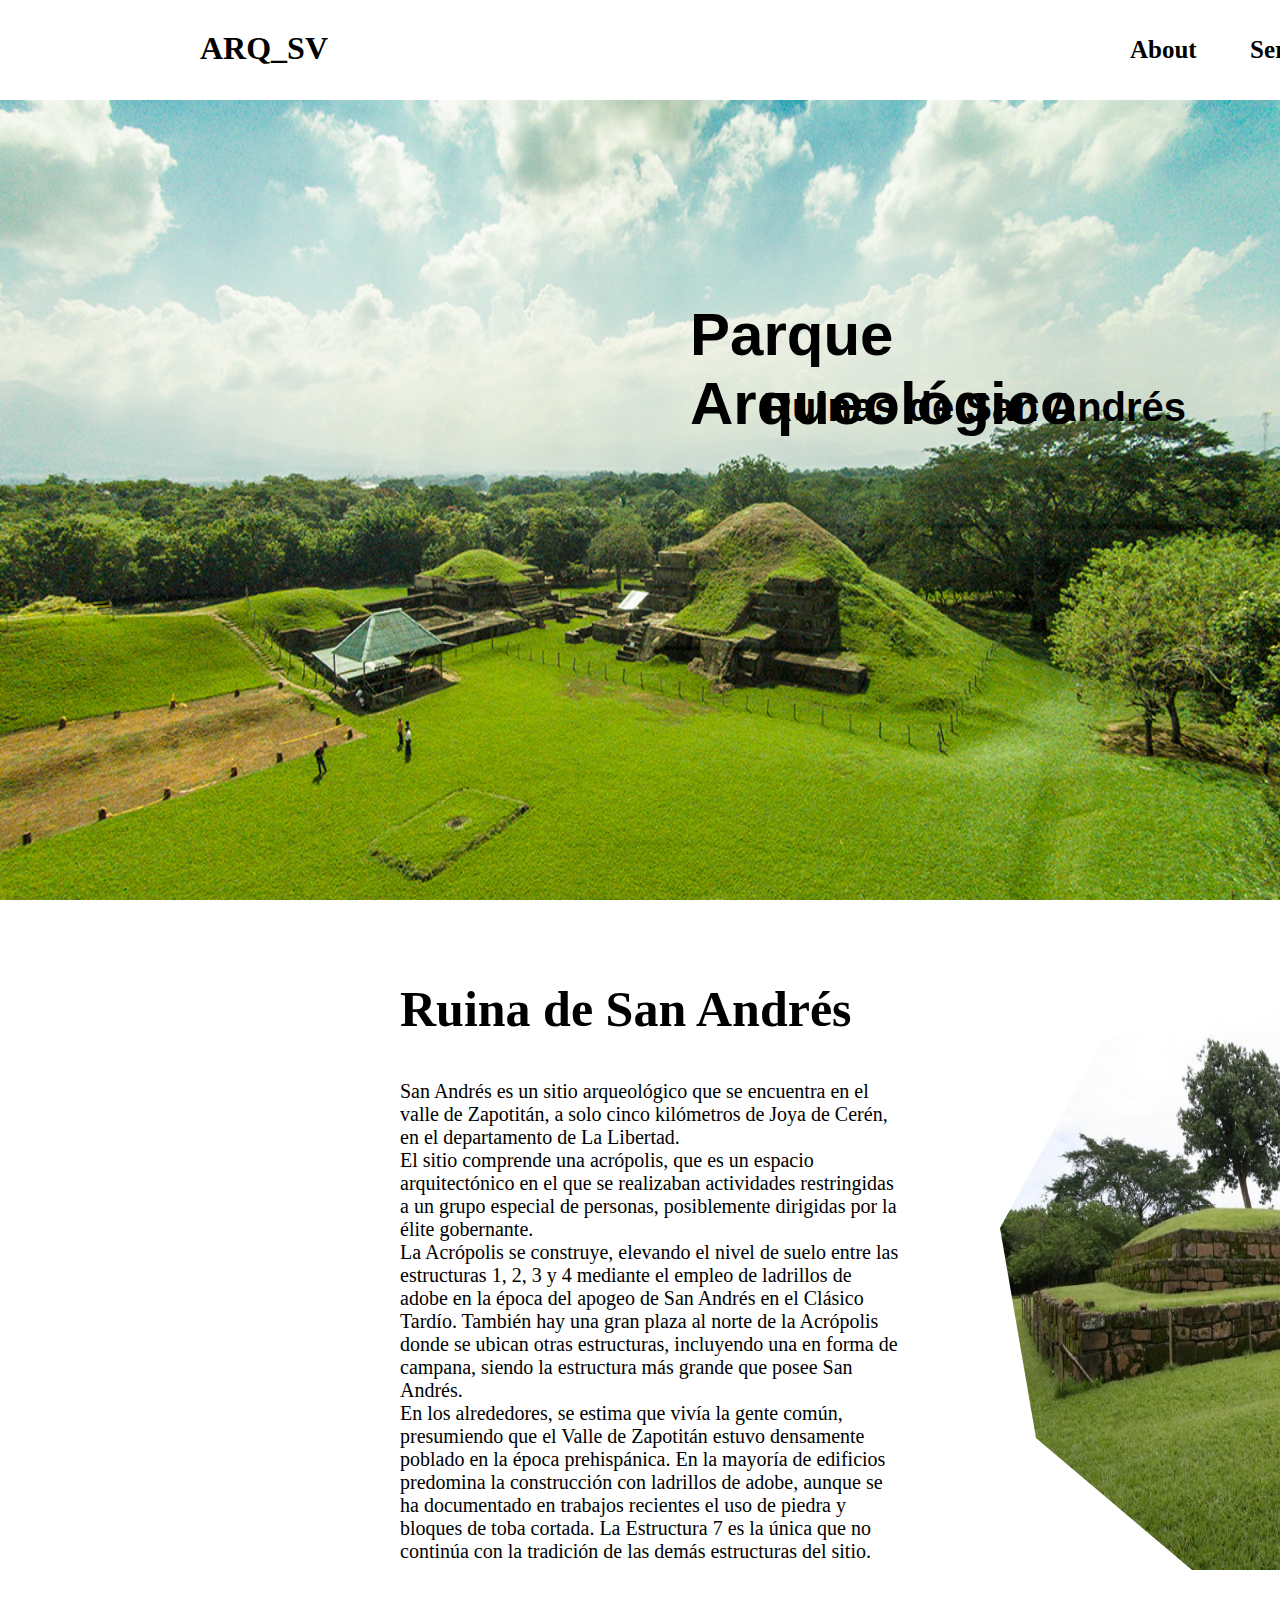
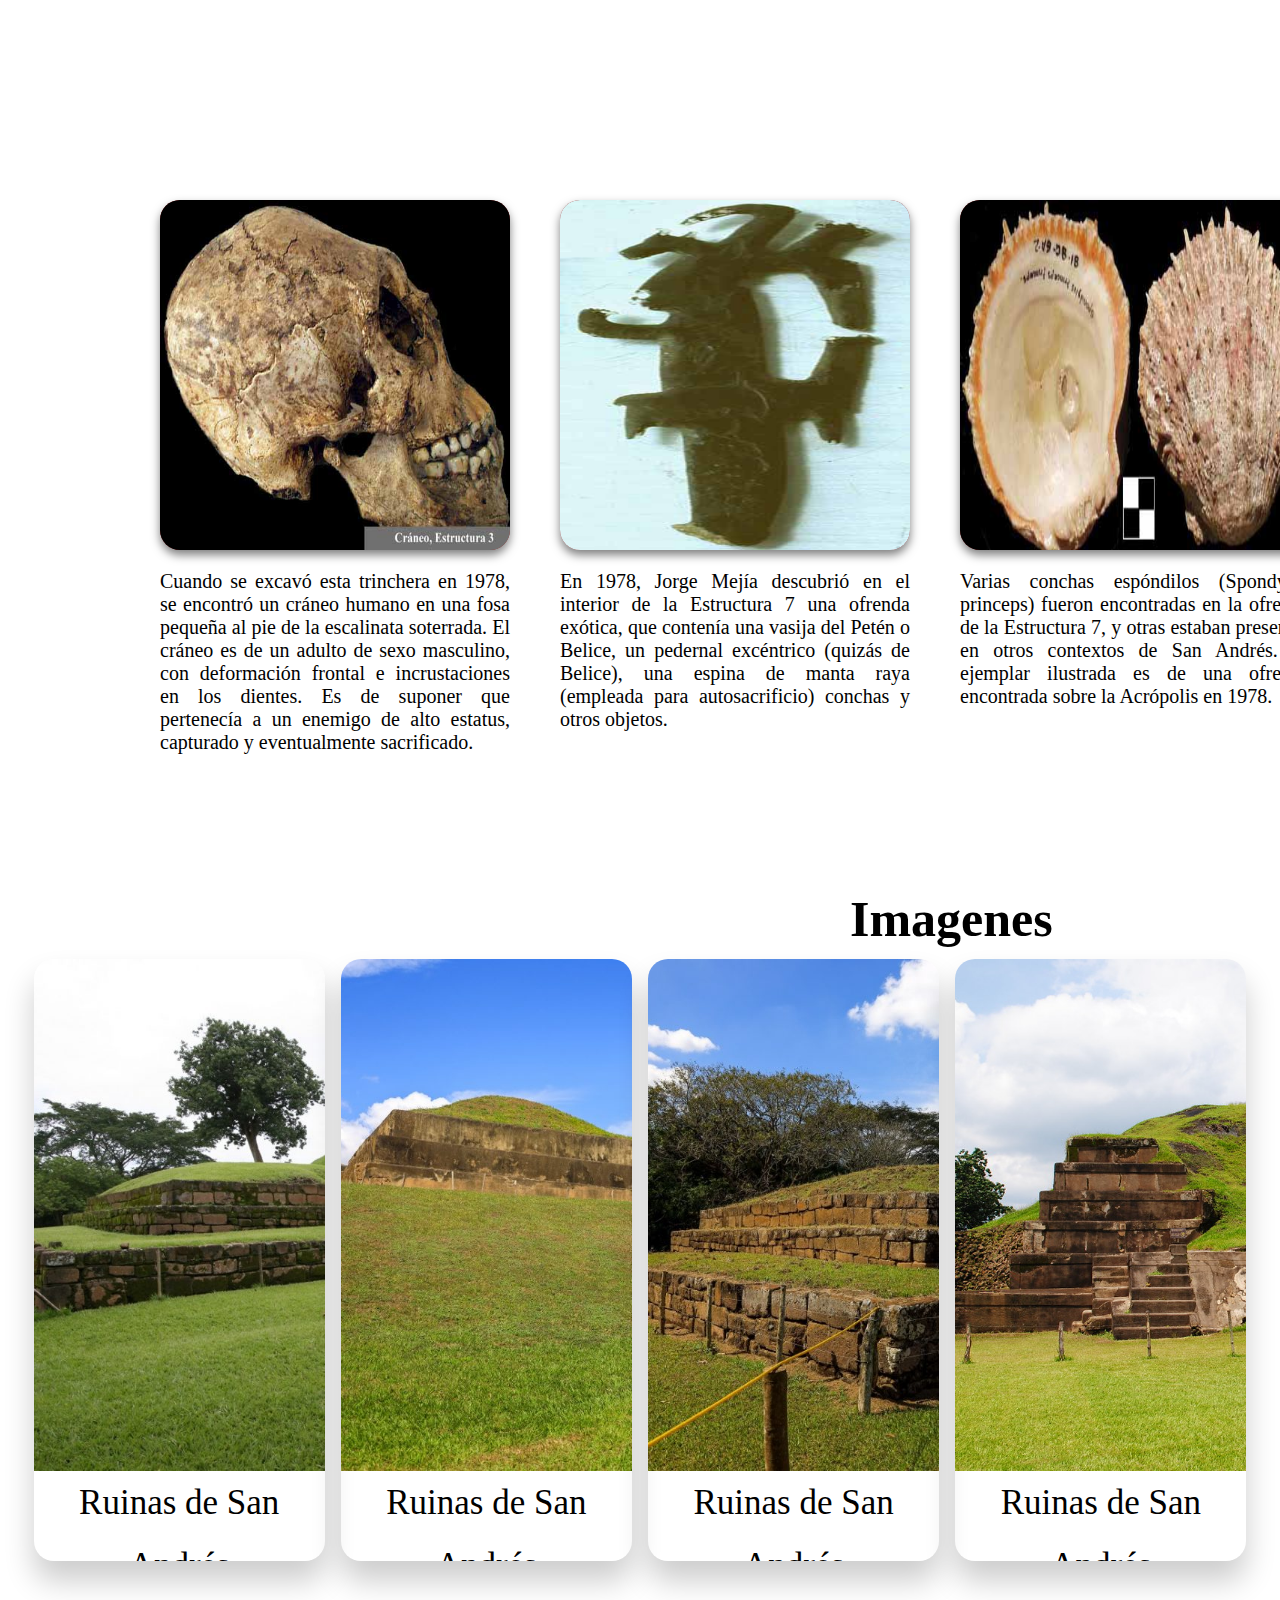
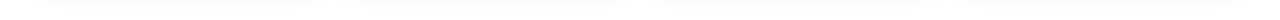
<file: PARCIAL.HTML/sitios arqueologicos/San Andrés/inde.html>
<!DOCTYPE html>
<html lang="es">
<head>
    <meta charset="UTF-8">
    <meta http-equiv="X-UA-Compatible" content="IE=edge">
    <meta name="viewport" content="width=device-width, initial-scale=1.0">
    <link rel="stylesheet" href="Style.css">
    <link rel="stylesheet" href="https://cdnjs.cloudflare.com/ajax/libs/font-awesome/6.2.0/css/all.min.css">
    <link rel="stylesheet" href="https://code.jquery.com/jquery-3.6.1.min.js">
    <meta name="viewport" content="width=
    , initial-scale=1.0">
    <title>Document</title>
</head>
<body>
    <div class="todo">
        <div class="parteiconos">
            <h1>ARQ_SV</h1>
            <h2>Services</h2>
            <h3>About</h3>
            <div id="icono">
                <a href="index.html"><i class="fa-solid fa-house-chimney"></i></a
                <img src="logo.png" alt="">
            </div>
            <div id="img">
                <img src="fondo.jpg" alt="">
                <h2>Parque Arqueológico</h2>
                <h1>Ruinas de San Andrés</h1>
            </div>
            
            <div class="imginfo">
                <img id="imagen1" src="San-Andres-1024x682.jpg" alt="">
    
            <div class="imagenA">
                <h1>Ruina de San Andrés</h1>
                <p id="parrafo">
                    San Andrés es un sitio arqueológico que se encuentra en el valle de Zapotitán, a solo cinco kilómetros de Joya de Cerén, en el departamento de La Libertad.
                    <br>
                    El sitio comprende una acrópolis, que es un espacio arquitectónico en el que se realizaban actividades restringidas a un grupo especial de personas, posiblemente dirigidas por la élite gobernante.
                    <br>
                    La Acrópolis se construye, elevando el nivel de suelo entre las estructuras 1, 2, 3 y 4 mediante el empleo de ladrillos de adobe en la época del apogeo de San Andrés en el Clásico Tardío. También hay una gran plaza al norte de la Acrópolis donde se ubican otras estructuras, incluyendo una en forma de campana, siendo la estructura más grande que posee San Andrés.
                    <br>
                    En los alrededores, se estima que vivía la gente común, presumiendo que el Valle de Zapotitán estuvo densamente poblado en la época prehispánica. En la mayoría de edificios predomina la construcción con ladrillos de adobe, aunque  se ha documentado en trabajos recientes el uso de piedra y bloques de toba cortada. La Estructura 7 es la única que no continúa con la tradición de las demás estructuras del sitio.
                </p>
            </div>
    
            <div id="objetoa">
                <img src="img1.jpg" alt="">
                <p>
                    Cuando se excavó esta trinchera en 1978, se encontró un cráneo humano en una fosa pequeña al pie de la escalinata soterrada. El cráneo es de un adulto de sexo masculino, con deformación frontal e incrustaciones en los dientes. Es de suponer que pertenecía a un enemigo de alto estatus, capturado y eventualmente sacrificado.
                </p>
            </div>
    
            <div id="objetob">
                <img src="img2.jpg" alt="">
                <p>
                    En 1978, Jorge Mejía descubrió en el interior de la Estructura 7 una ofrenda exótica, que contenía una vasija del Petén o Belice, un pedernal excéntrico (quizás de Belice), una espina de manta raya (empleada para autosacrificio) conchas y otros objetos.
    
                </p>
            </div>
    
            <div id="objetoc">
                <img src="img3.jpg" alt="">
                <p>
                    Varias conchas espóndilos (Spondylus princeps) fueron encontradas en la ofrenda de la Estructura 7, y otras estaban presentes en otros contextos de San Andrés. El ejemplar ilustrada es de una ofrenda encontrada sobre la Acrópolis en 1978.
                </p>
            </div>
    
            <div id="objetod">
                <img src="img4.jpg" alt="">
                <p>
                    Pedernal excéntrico de la ofrenda en la Estructura 7. Izquierda: fotografía tomada en 1978 por Karen Bruhns el día del descubrimiento de la ofrenda por el investigador Jorge Mejía. Derecha: el pedernal en exhibición en el Museo Nacional.
                </p>
            </div>
    
            <div class="container">
    
                <div id="imagenes">
                    <h1>Imagenes</h1>
                </div>
    
                <div class="box">
                    <img src="San-Andres-1024x682.jpg">
                    <span>Ruinas de San Andrés</span>
                </div>
                <div class="box">
                    <img src="San-Andres-2-1024x682.jpg">
                    <span>Ruinas de San Andrés</span>
                </div>
                <div class="box">
                    <img src="San-Andres-3-1024x682.jpg">
                    <span>Ruinas de San Andrés</span>
                </div>
                <div class="box">
                    <img src="San-Andres4.jpg">
                    <span>Ruinas de San Andrés</span>
                </div>
            </div>
        </div>
    </div>
</body>
</html>
</file>
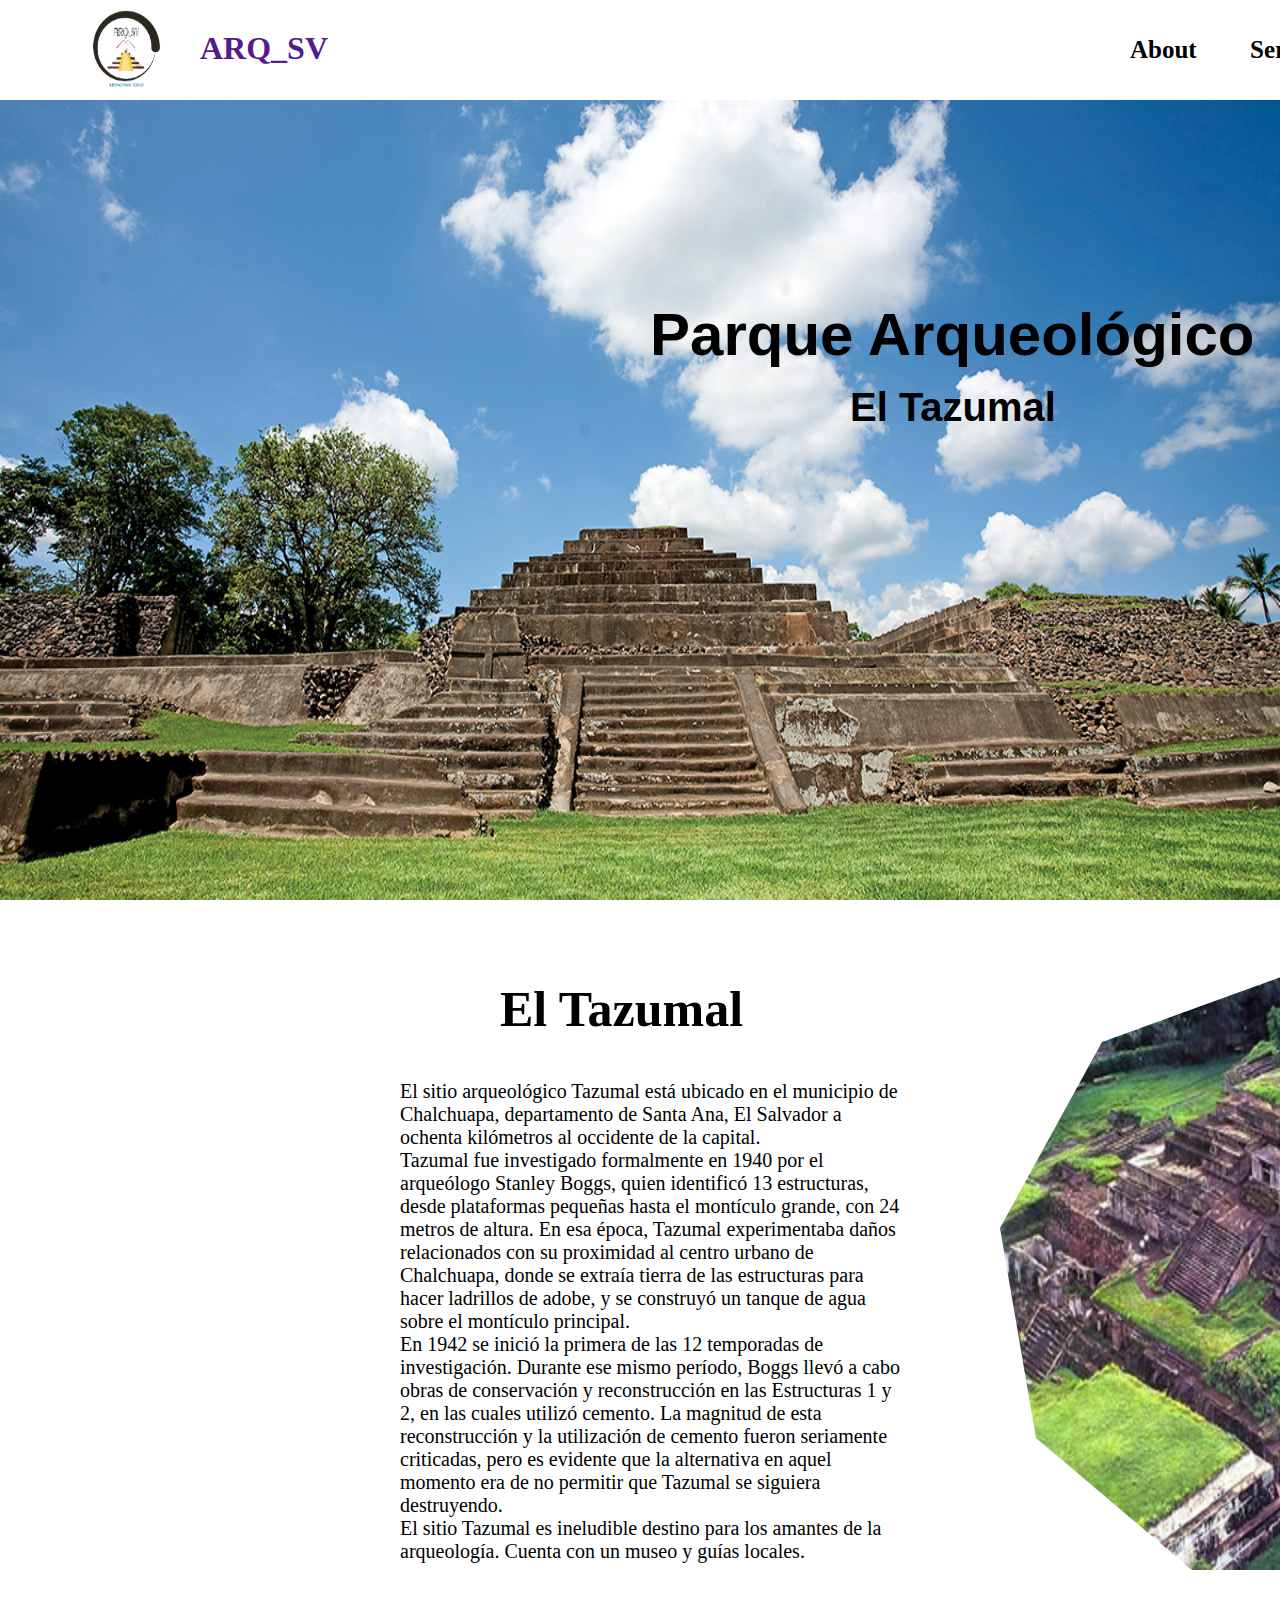
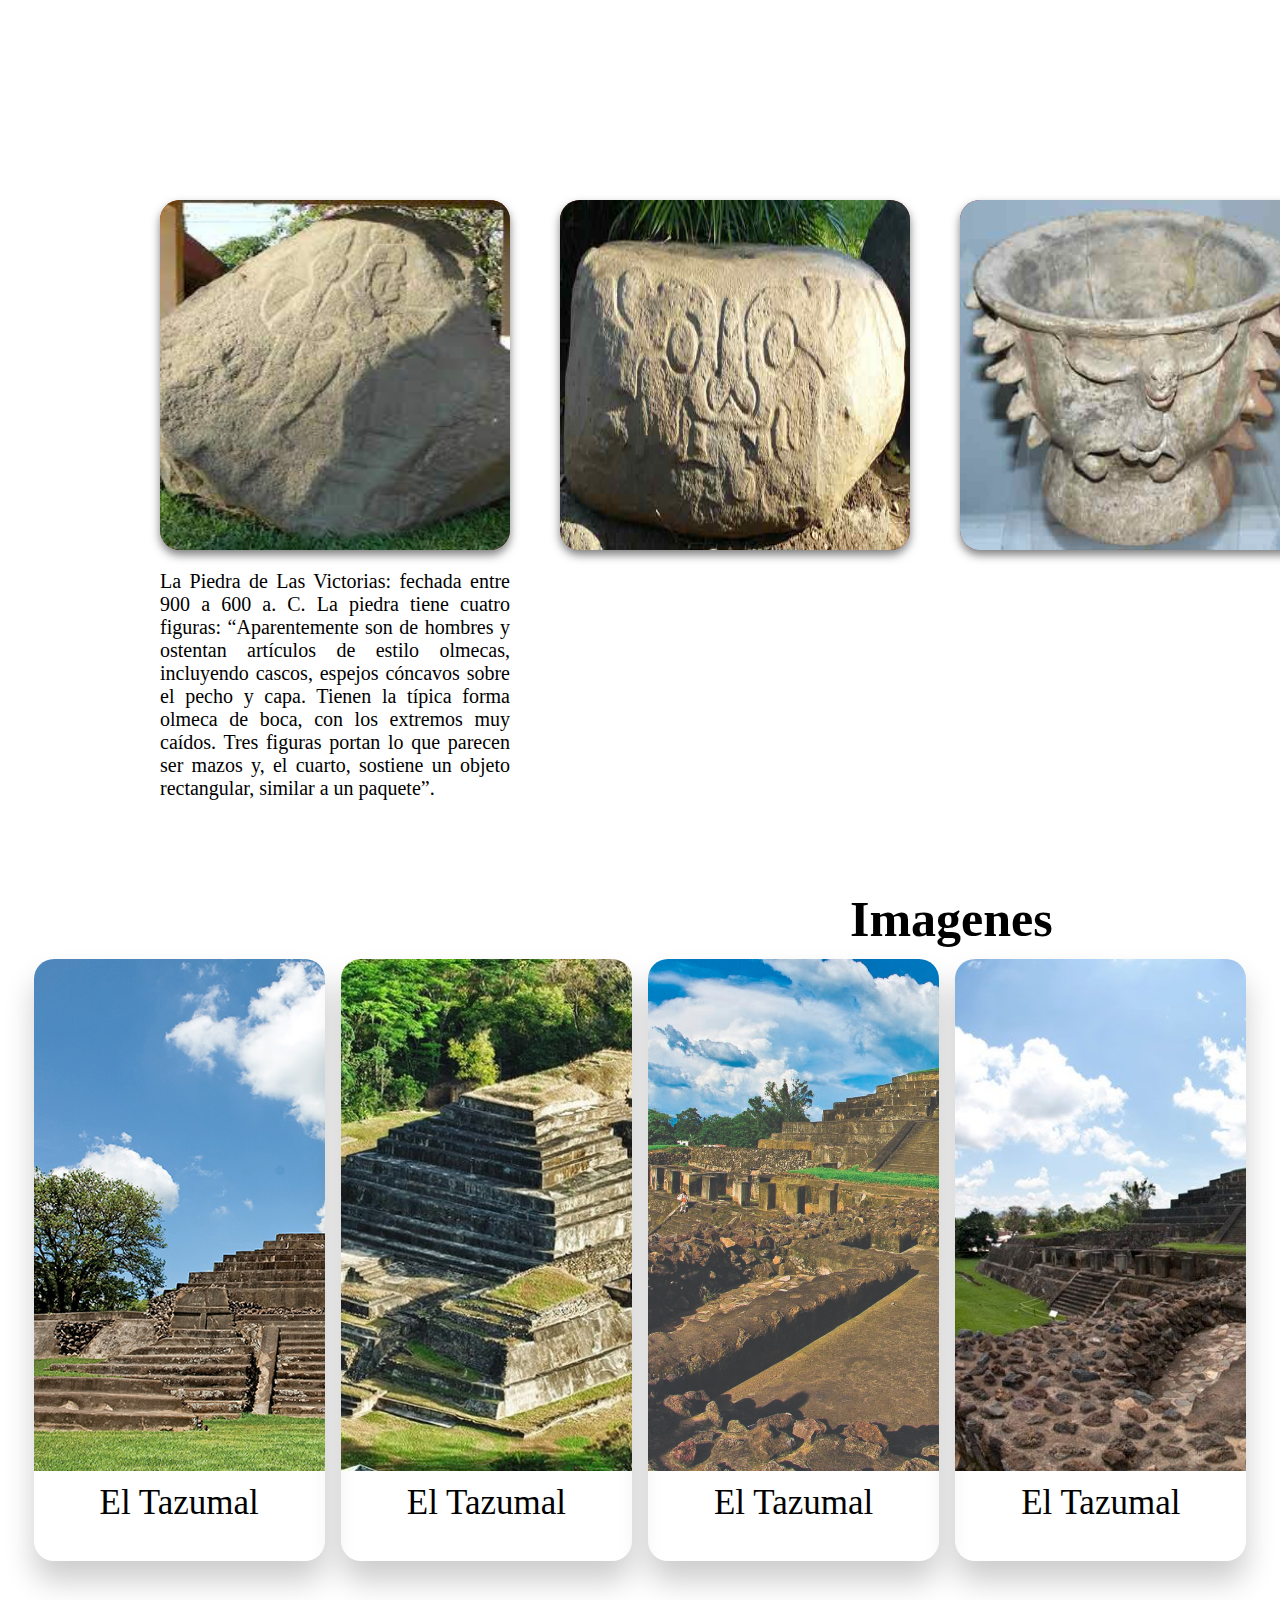
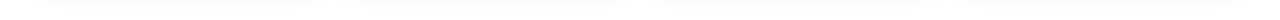
<file: PARCIAL.HTML/sitios arqueologicos/sitios/tazumal.html>
<!DOCTYPE html>
<html lang="es">
<head>
    <meta charset="UTF-8">
    <meta http-equiv="X-UA-Compatible" content="IE=edge">
    <meta name="viewport" content="width=device-width, initial-scale=1.0">
    <link rel="stylesheet" href="tazumalstyle.css">
    <link rel="stylesheet" href="https://cdnjs.cloudflare.com/ajax/libs/font-awesome/6.2.0/css/all.min.css">
    <link rel="stylesheet" href="https://code.jquery.com/jquery-3.6.1.min.js">
    <title>Tazumal</title>
</head>
<body>
    <div class="parteiconos">
        <a href=""><h1>ARQ_SV</h1></a>
        <h2>Services</h2>
        <h3>About</h3>
        <div id="icono">
            <a href="index.html"><i class="fa-solid fa-house-chimney"></i></a>
            <img src="./imagenes-sitio1/logo.png" alt="">
        </div>
        <div id="img">
            <img src="./imagenes-sitio1/tazumal.jpg" alt="">
            <h2>Parque Arqueológico</h2>
            <h1>El Tazumal</h1>
        </div>
        
        <div class="imginfo">
            <img id="imagen1" src="./imagenes-sitio1/rombo.jpg" alt="">

        <div class="imagenA">
            <h1>El Tazumal</h1>
            <p id="parrafo">
                El sitio arqueológico Tazumal está ubicado en el municipio de Chalchuapa, departamento de Santa Ana, El Salvador a ochenta kilómetros al occidente de la capital.
                <br>
                Tazumal fue investigado formalmente en 1940 por el arqueólogo Stanley Boggs, quien identificó 13 estructuras, desde plataformas pequeñas hasta el montículo grande, con 24 metros de altura. En esa época, Tazumal experimentaba daños relacionados con su proximidad al centro urbano de Chalchuapa, donde se extraía tierra de las estructuras para hacer ladrillos de adobe, y se construyó un tanque de agua sobre el montículo principal.
                <br>
                En 1942 se inició la primera de las 12 temporadas de investigación. Durante ese mismo período, Boggs llevó a cabo obras de conservación y reconstrucción en las Estructuras 1 y 2, en las cuales utilizó cemento. La magnitud de esta reconstrucción y la utilización de cemento fueron seriamente criticadas, pero es evidente que la alternativa en aquel momento era de no permitir que Tazumal se siguiera destruyendo.
                <br>
                El sitio Tazumal es ineludible destino para los amantes de la arqueología. Cuenta con un museo y guías locales. 
            </p>
        </div>

        <div id="objetoa">
            <img src="./imagenes-sitio1/piedra1.jpg" alt="">
            <p>
                La Piedra de Las Victorias: fechada entre 900 a 600 a. C. La piedra tiene cuatro figuras: “Aparentemente son de hombres y ostentan artículos de estilo olmecas, incluyendo cascos, espejos cóncavos  sobre el pecho y capa. Tienen la típica forma olmeca de boca, con los extremos muy caídos. Tres figuras portan lo que parecen ser mazos y, el cuarto, sostiene un objeto rectangular, similar a un paquete”.
            </p>
        </div>

        <div id="objetob">
            <img src="./imagenes-sitio1/piedra2.jpg" alt="">
            <p>
             
            </p>
        </div>

        <div id="objetoc">
            <img src="./imagenes-sitio1/piedra3.jpg" alt="">
            <p>
          
            </p>
        </div>

        <div id="objetod">
            <img src="./imagenes-sitio1/piedra.jpg" alt="">
            <p>
                La estela de Tazumal en una fotografía publicada por Samuel Lothrop en 1939. En ese tiempo, la base de la estela estaba metida en una base de cemento. La estela sufrió daños posteriores que afectaron algunos de los detalles que se observan en esta fotografía. Es interesante el tocado de la figura retratada, en forma de Tláloc.
            </p>
        </div>

        <div class="container">

            <div id="imagenes">
                <h1>Imagenes</h1>
            </div>

            <div class="box">
                <img src="./imagenes-sitio1/1.1.jpg">
                <span>El Tazumal</span>
            </div>
            <div class="box">
                <img src="./imagenes-sitio1/1.2.jpg">
                <span>El Tazumal</span>
            </div>
            <div class="box">
                <img src="./imagenes-sitio1/1.3.jpg">
                <span>El Tazumal</span>
            </div>
            <div class="box">
                <img src="./imagenes-sitio1/1.4.jpg">
                <span>El Tazumal</span>
            </div>
        </div>
    </div>
</body>
</html>
</file>
<file: PARCIAL.HTML/sitios arqueologicos/San Andrés/Style.css>
*{
    margin: 0px;
    padding: 0px;
}

.todo{
    background-color: rgb(17, 63, 48);
    width: 100%;
    height: 100%;
}

.parteiconos{
    height: 120px;
    width: 100%;
    background: white;
    
}

.parteiconos h1{
    position: absolute;
    top:30px;
    left: 200px;

}

.parteiconos h2{
    position: absolute;
    top:36px;
    left: 1250px;
    font-size: 25px;

}

.parteiconos h3{
    position: absolute;
    top:36px;
    left: 1130px;
    font-size: 25px;

}

.parteiconos #icono{
    width: 70px;
    height: 70px;
    border-radius: 50px;
    font-size: 30px;
    position: absolute;
    top: 7px;
    left: 500px;

}

#icono i{
    position: absolute;
    top: 25px;
    left: 900px;
    background-color: white;
}

#icono img{
    height: 90px;
    width: 90px;
    position: absolute;
    right: 400px;
}

#img img{
    position: absolute;
    top: 100px;
    height: 800px;
    width: 100%;

    
}

#img h2{
    position: absolute;
    top: 300px;
    left: 690px;
    font-size: 60px;
    font-family: 'Segoe UI', Tahoma, Geneva, Verdana, sans-serif;

}

#img h1{
    position: absolute;
    top: 385px;
    left: 763px;
    font-size: 40px;
    font-family: 'Segoe UI', Tahoma, Geneva, Verdana, sans-serif;
}

.imginfo{
    background-color: white;
    height: 700px;
    width: 100%;
    position: absolute;
    top: 900px;
}

.imginfo #imagen1{
    clip-path: polygon(50% 0%, 83% 12%, 100% 43%, 94% 78%, 68% 100%, 32% 100%, 6% 78%, 0% 43%, 17% 12%);
    height: 600px;
    width: 600px;
    position: absolute;
    top: 70px;
    left: 1000px;
    
}

.imagenA h1{
    font-size: 50px;
    position: absolute;
    top: 80px;
    left: 400px;
    
}

.imagenA #parrafo{
    clip-path: polygon(0 0, 100% 0%, 100% 100%, 0% 100%);
    height: 500px;
    width: 500px;
    font-size: 20px;
    position: absolute;
    top: 180px;
    left: 400px;

}

#objetoa{
    height: 350px;
    width: 350px;
    background-color: brown;
    border-radius: 20px;
    position: absolute;
    top: 900px;
    left: 160px;
    box-shadow: 0 5px 10px rgba(0, 0, 0, 0.50);
    
}

#objetoa img{
    height: 350px;
    width: 350px;
    border-radius: 20px;

} 

#objetoa p{
    font-size: 20px;
    position: absolute;
    top: 370px;
    text-align: justify;
}

#objetoa :hover{
    transform: translateY(-3px) scale(1.05);
    filter: none;
}


#objetob{
    height: 350px;
    width: 350px;
    background-color: brown;
    border-radius: 20px;
    position: absolute;
    top: 900px;
    left: 560px;
    box-shadow: 0 5px 10px rgba(0, 0, 0, 0.50);
    
}

#objetob img{
    height: 350px;
    width: 350px;
    border-radius: 20px;

}

#objetob p{
    font-size: 20px;
    position: absolute;
    top: 370px;
    text-align: justify;
}

#objetob :hover{
    transform: translateY(-3px) scale(1.05);
    filter: none;
}


#objetoc{
    height: 350px;
    width: 350px;
    background-color: brown;
    border-radius: 20px;
    position: absolute;
    top: 900px;
    left: 960px;
    box-shadow: 0 5px 10px rgba(0, 0, 0, 0.50);
    
}

#objetoc p{
    font-size: 20px;
    position: absolute;
    top: 370px;
    text-align: justify;
}

#objetoc img{
    height: 350px;
    width: 350px;
    border-radius: 20px;

}  

#objetoc :hover{
    transform: translateY(-3px) scale(1.05);
    filter: none;
}


#objetod{
    height: 350px;
    width: 350px;
    background-color: brown;
    border-radius: 20px;
    position: absolute;
    top: 900px;
    left: 1360px;
    box-shadow: 0 5px 10px rgba(0, 0, 0, 0.50);
    
}

#objetod p{
    font-size: 20px;
    position: absolute;
    top: 370px;
    text-align: justify;
}

#objetod img{
    height: 350px;
    width: 350px;
    border-radius: 20px;
}  

#objetod :hover{
    transform: translateY(-3px) scale(1.05);
    filter: none;
}

#imagenes h1{
    font-size: 50px;
    position: absolute;
    left: 850px;
    top: -10px;
    
}

.container{
    display: flex;
    width: 100%;
    height: 80vh;
    padding: 4% 2%;
    box-sizing: border-box;
    position: absolute;
    top: 1600px;
}

.box{
    flex: 1;
    overflow: hidden;
    border-radius: 20px;
    margin: 8px;
    box-shadow: 0 20px 30px rgba(0, 0, 0, 0.20);
    line-height: 0;
    transition: all 500ms;
}

.box > img{
    width: 200%;
    height: calc(100% - 10vh);
    object-fit: cover;
    transition: all 500ms;
}

.box > span{
    font-size: 35px;
    display: block;
    text-align: center;
    height: 10vh;
    line-height: 1.8;
}

.box:hover{
    flex: 50%;
}

.box:hover > img{
    width: 100%;
    height: 100%;
}
</file>
<file: PARCIAL.HTML/sitios arqueologicos/sitios/tazumalstyle.css>
*{
    margin: 0px;
    padding: 0px;
}

.parteiconos{
    height: 120px;
    width: 100%;
    background: white;
}

.parteiconos h1{
    position: absolute;
    top:30px;
    left: 200px;

}

.parteiconos h2{
    position: absolute;
    top:36px;
    left: 1250px;
    font-size: 25px;

}

.parteiconos h3{
    position: absolute;
    top:36px;
    left: 1130px;
    font-size: 25px;

}

.parteiconos #icono{
    width: 70px;
    height: 70px;
    border-radius: 50px;
    font-size: 30px;
    position: absolute;
    top: 7px;
    left: 500px;

}

#icono i{
    position: absolute;
    top: 25px;
    left: 900px;
    background-color: white;
}

#icono img{
    height: 90px;
    width: 90px;
    position: absolute;
    right: 400px;
}

#img img{
    position: absolute;
    top: 100px;
    height: 800px;
    width: 100%;   
}

#img h2{
    position: absolute;
    top: 300px;
    left: 650px;
    font-size: 60px;
    font-family: 'Segoe UI', Tahoma, Geneva, Verdana, sans-serif;

}

#img h1{
    position: absolute;
    top: 385px;
    left: 850px;
    font-size: 40px;
    font-family: 'Segoe UI', Tahoma, Geneva, Verdana, sans-serif;
}

.imginfo{
    background-color: white;
    height: 700px;
    width: 100%;
    position: absolute;
    top: 900px;
}

.imginfo #imagen1{
    clip-path: polygon(50% 0%, 83% 12%, 100% 43%, 94% 78%, 68% 100%, 32% 100%, 6% 78%, 0% 43%, 17% 12%);
    height: 600px;
    width: 600px;
    position: absolute;
    top: 70px;
    left: 1000px;
    
}

.imagenA h1{
    font-size: 50px;
    position: absolute;
    top: 80px;
    left: 500px;
    
}

.imagenA #parrafo{
    clip-path: polygon(0 0, 100% 0%, 100% 100%, 0% 100%);
    height: 500px;
    width: 500px;
    font-size: 20px;
    position: absolute;
    top: 180px;
    left: 400px;

}

#objetoa{
    height: 350px;
    width: 350px;
    background-color: brown;
    border-radius: 20px;
    position: absolute;
    top: 900px;
    left: 160px;
    box-shadow: 0 5px 10px rgba(0, 0, 0, 0.50);
    
}

#objetoa img{
    height: 350px;
    width: 350px;
    border-radius: 20px;

} 

#objetoa p{
    font-size: 20px;
    position: absolute;
    top: 370px;
    text-align: justify;
}

#objetoa :hover{
    transform: translateY(-3px) scale(1.05);
    filter: none;
}


#objetob{
    height: 350px;
    width: 350px;
    background-color: brown;
    border-radius: 20px;
    position: absolute;
    top: 900px;
    left: 560px;
    box-shadow: 0 5px 10px rgba(0, 0, 0, 0.50);
    
}

#objetob img{
    height: 350px;
    width: 350px;
    border-radius: 20px;

}

#objetob p{
    font-size: 20px;
    position: absolute;
    top: 370px;
    text-align: justify;
}

#objetob :hover{
    transform: translateY(-3px) scale(1.05);
    filter: none;
}


#objetoc{
    height: 350px;
    width: 350px;
    background-color: brown;
    border-radius: 20px;
    position: absolute;
    top: 900px;
    left: 960px;
    box-shadow: 0 5px 10px rgba(0, 0, 0, 0.50);
    
}

#objetoc p{
    font-size: 20px;
    position: absolute;
    top: 370px;
    text-align: justify;
}

#objetoc img{
    height: 350px;
    width: 350px;
    border-radius: 20px;

}  

#objetoc :hover{
    transform: translateY(-3px) scale(1.05);
    filter: none;
}


#objetod{
    height: 350px;
    width: 350px;
    background-color: brown;
    border-radius: 20px;
    position: absolute;
    top: 900px;
    left: 1360px;
    box-shadow: 0 5px 10px rgba(0, 0, 0, 0.50);
    
}

#objetod p{
    font-size: 20px;
    position: absolute;
    top: 370px;
    text-align: justify;
}

#objetod img{
    height: 350px;
    width: 350px;
    border-radius: 20px;
}  

#objetod :hover{
    transform: translateY(-3px) scale(1.05);
    filter: none;
}

#imagenes h1{
    font-size: 50px;
    position: absolute;
    left: 850px;
    top: -10px;
    
}

.container{
    display: flex;
    width: 100%;
    height: 80vh;
    padding: 4% 2%;
    box-sizing: border-box;
    position: absolute;
    top: 1600px;
}

.box{
    flex: 1;
    overflow: hidden;
    border-radius: 20px;
    margin: 8px;
    box-shadow: 0 20px 30px rgba(0, 0, 0, 0.20);
    line-height: 0;
    transition: all 500ms;
}

.box > img{
    width: 200%;
    height: calc(100% - 10vh);
    object-fit: cover;
    transition: all 500ms;
}

.box > span{
    font-size: 35px;
    display: block;
    text-align: center;
    height: 10vh;
    line-height: 1.8;
}

.box:hover{
    flex: 50%;
}

.box:hover > img{
    width: 100%;
    height: 100%;
}
</file>
